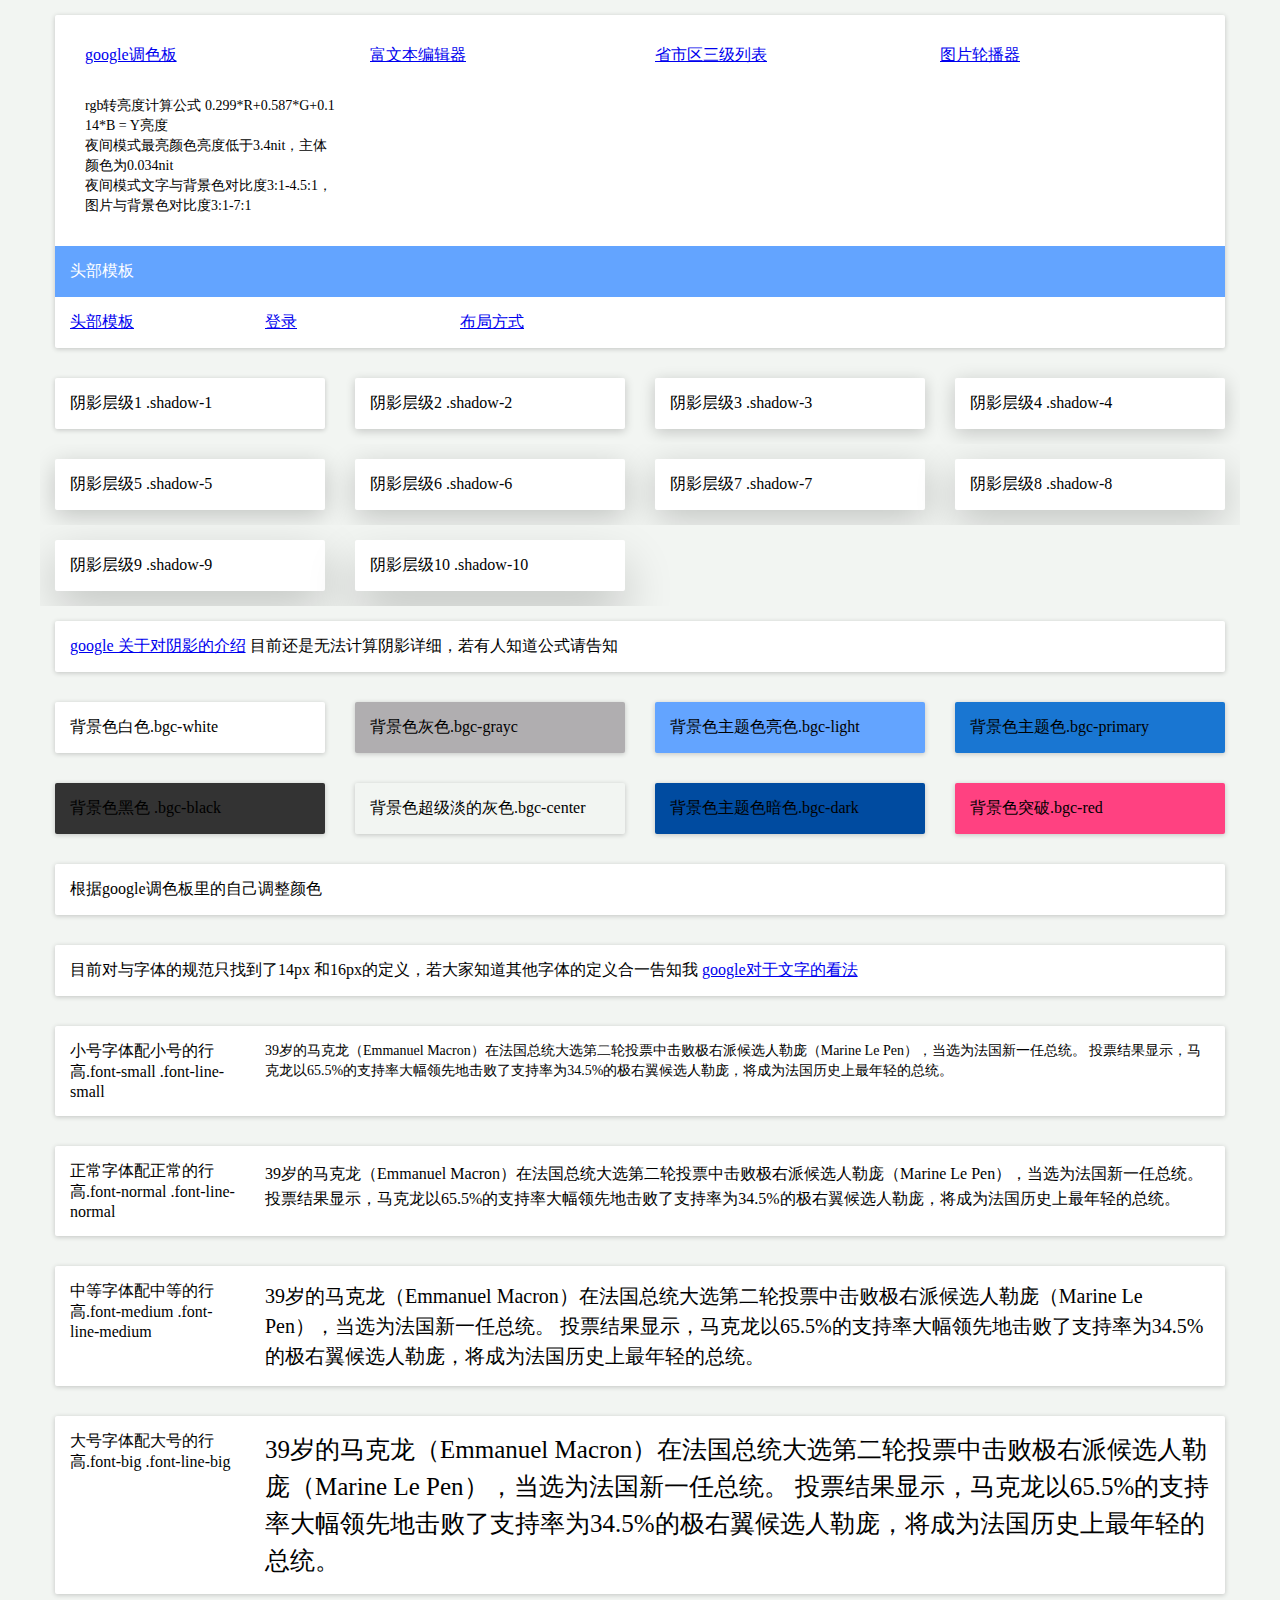
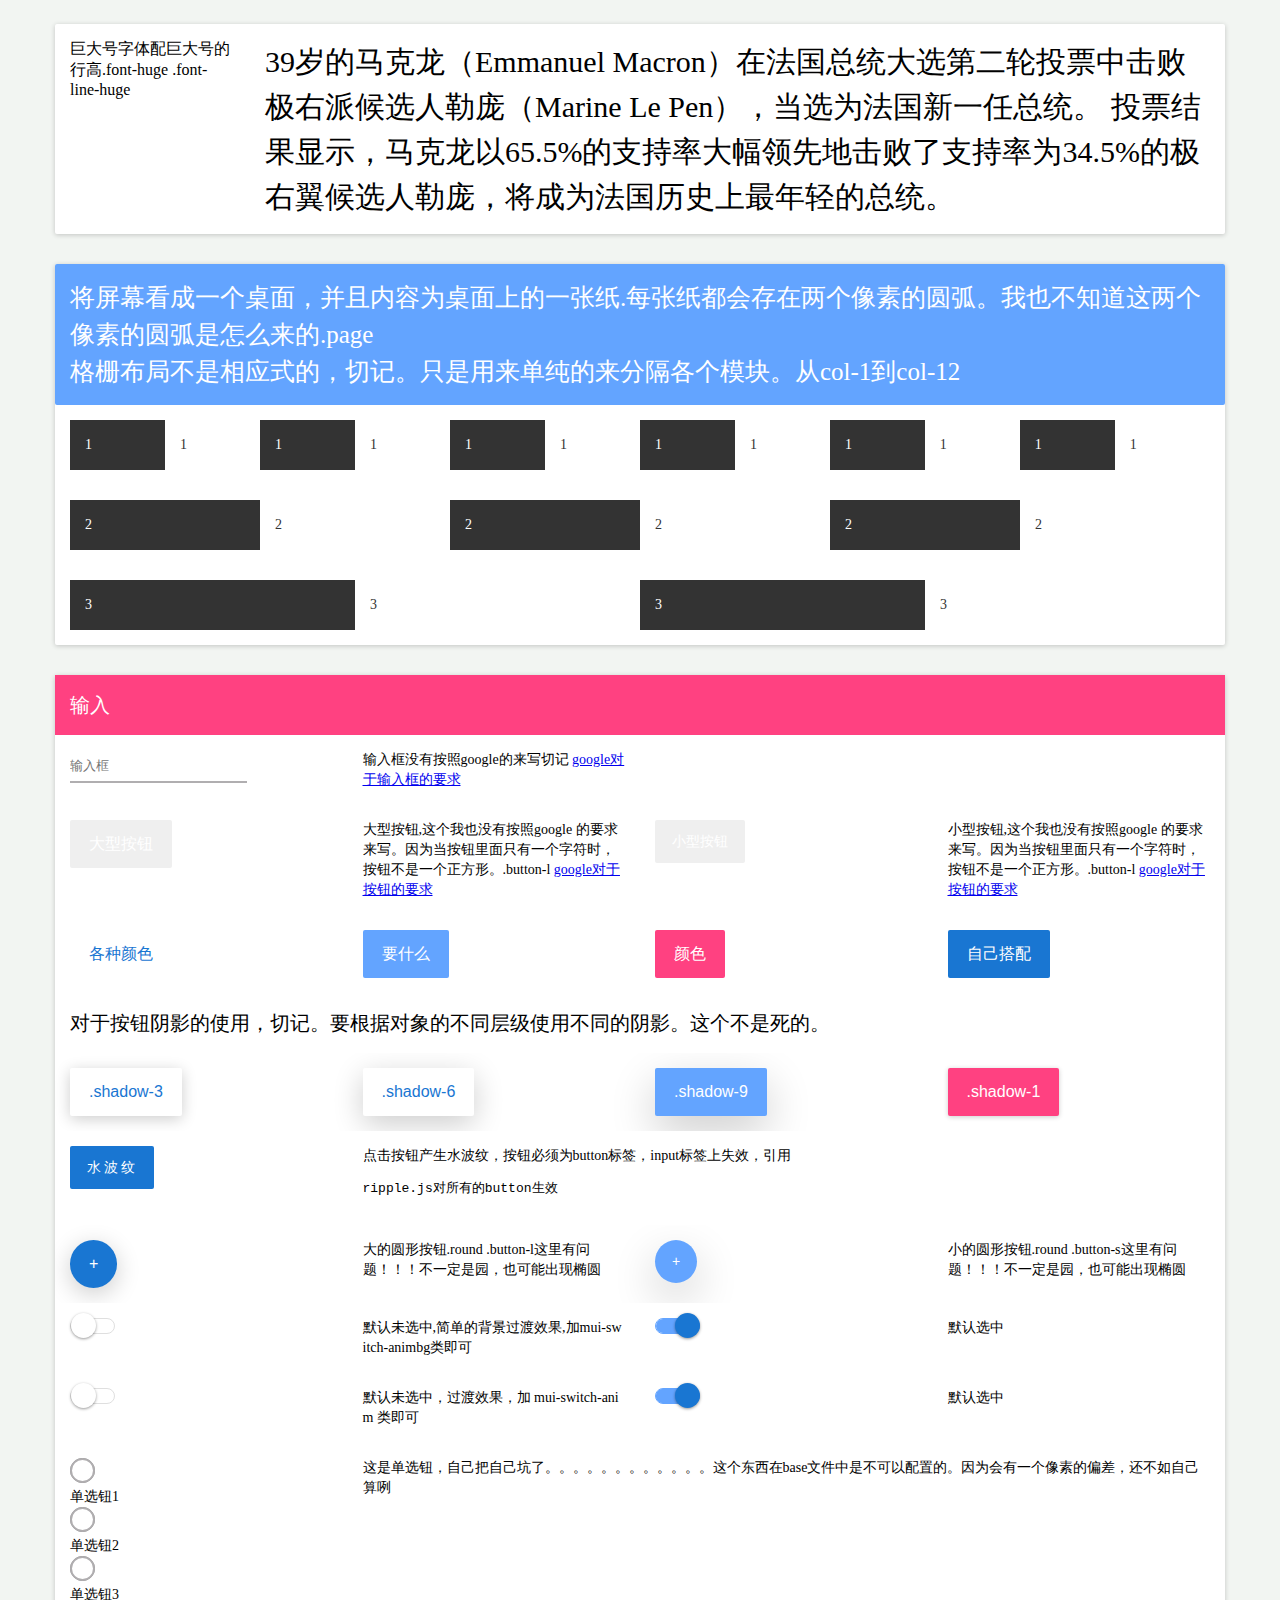
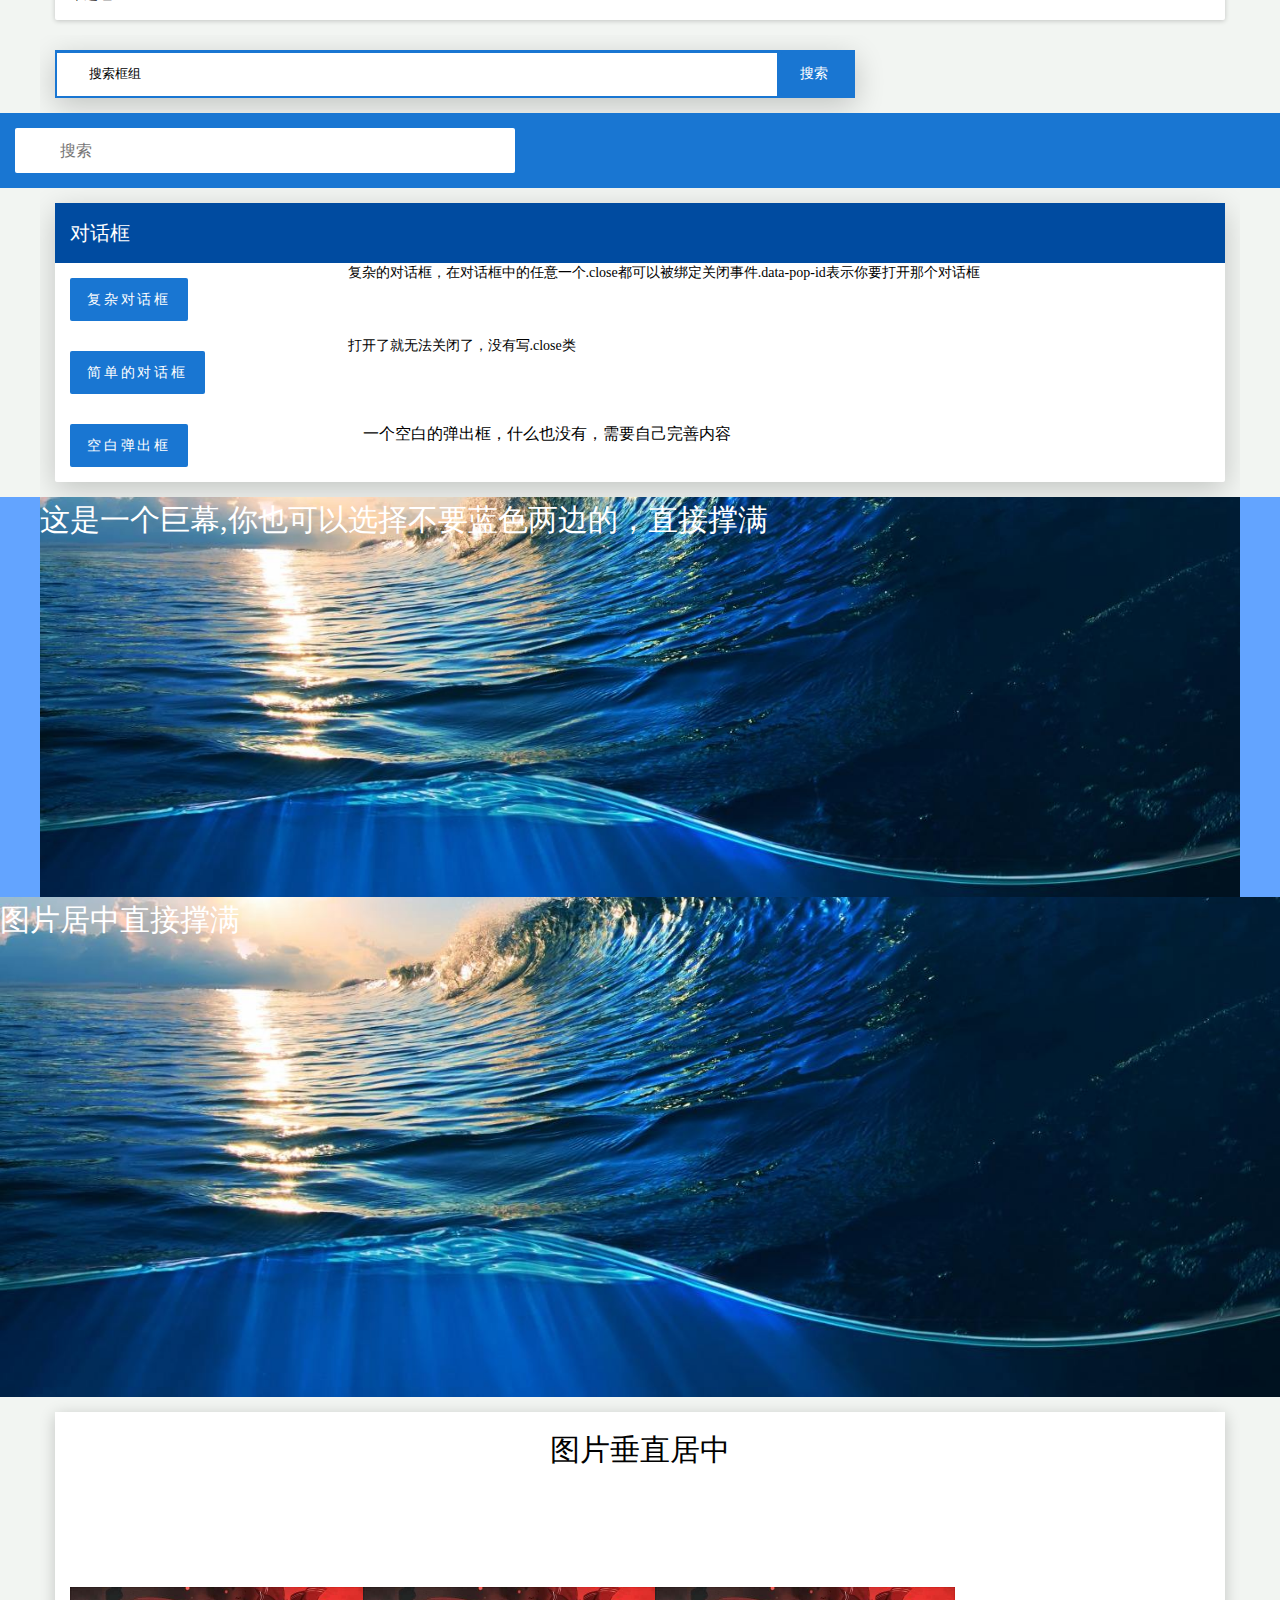
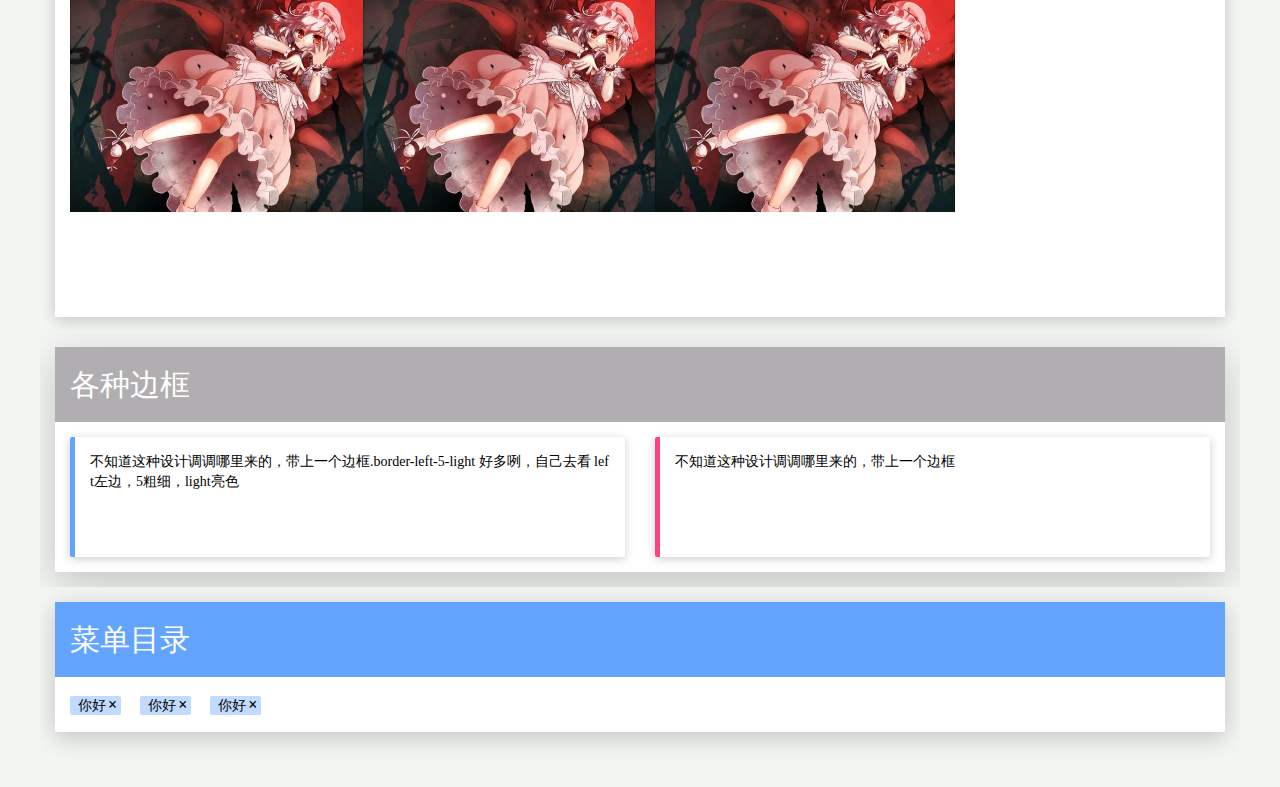
<file: page/index.html>
<!DOCTYPE html>
<html lang="en">
<head>
    <meta charset="UTF-8">
    <title>工具集合</title>
    <link href="../scss/all.css" rel="stylesheet"/>
    <script type="application/javascript" src="http://libs.baidu.com/jquery/2.1.4/jquery.min.js"></script>
    <script type="application/javascript" src="../res/js/public.js"></script>

    <script type="application/javascript" src="../res/js/select.js"></script>
    <script type="application/javascript" src="../res/js/pop.js"></script>
</head>
<body >
    <div class="row" style="overflow: auto;width: 1200px;margin: auto;">
        <div class="col-12">
            <div class="page shadow-1 bgc-white" >
                <div class="row" style="overflow: auto;padding: 15px;">
                    <div class="col-3">
                        <a href="https://material.io/color/#!/?view.left=0&view.right=0&primary.color=039BE5">google调色板</a>
                    </div>
                    <div class="col-3">
                        <a href="http://www.wangeditor.com/">富文本编辑器</a>
                    </div>
                    <div class="col-3">
                        <a href="http://www.htmleaf.com/jQuery/jquery-tools/201606023549.html">省市区三级列表</a>
                    </div>
                    <div class="col-3">
                        <a href="http://www.swiper.com.cn/demo/index.html">图片轮播器</a>
                    </div>
                    <div class="col-3">
                        <p class="font-small font-line-small">rgb转亮度计算公式   0.299*R+0.587*G+0.114*B = Y亮度</p>
                        <p class="font-small font-line-small">夜间模式最亮颜色亮度低于3.4nit，主体颜色为0.034nit</p>
                        <p class="font-small font-line-small">夜间模式文字与背景色对比度3:1-4.5:1，图片与背景色对比度3:1-7:1</p>
                    </div>
                </div>
                <div class="row" >
                    <div class="col-12" style="padding: 0px;">
                        <div class="bgc-light font-white" style="padding: 15px;">
                            头部模板
                        </div>
                    </div>
                </div>
                <div class="row">
                    <div class="col-2">
                        <a href="header.html">头部模板</a>
                    </div>
                    <div class="col-2">
                        <a href="login.html">登录</a>
                    </div>
                    <div class="col-2">
                        <a href="layout.html">布局方式</a>
                    </div>

                </div>
            </div>
        </div>
    </div>

    <div class="row" style="margin: auto;width: 1200px;">
        <div class="col-3" >
            <div class="shadow-1 page bgc-white" style="padding: 15px;">
                阴影层级1
                .shadow-1
            </div>
        </div>
        <div class="col-3">
            <div class="shadow-2 page bgc-white" style="padding: 15px;">
                阴影层级2
                .shadow-2
            </div>
        </div>
        <div class="col-3">
            <div class="shadow-3 page bgc-white" style="padding: 15px;">
                阴影层级3
                .shadow-3
            </div>
        </div>
        <div class="col-3">
            <div class="shadow-4 page bgc-white" style="padding: 15px;">
                阴影层级4
                .shadow-4
            </div>
        </div>

    </div>
    <div class="row"  style="margin: auto;width: 1200px;">
        <div class="col-3">
            <div class="shadow-5 page bgc-white" style="padding: 15px;">
                阴影层级5
                .shadow-5
            </div>
        </div>
        <div class="col-3">
            <div class="shadow-6 page bgc-white" style="padding: 15px;">
                阴影层级6
                .shadow-6
            </div>
        </div>
        <div class="col-3">
            <div class="shadow-7 page bgc-white" style="padding: 15px;">
                阴影层级7
                .shadow-7
            </div>
        </div>
        <div class="col-3">
            <div class="shadow-8 page bgc-white" style="padding: 15px;">
                阴影层级8
                .shadow-8
            </div>
        </div>
    </div>
    <div class="row" style="margin: auto;width: 1200px;">
        <div class="col-3">
            <div class="shadow-9 page bgc-white" style="padding: 15px;">
                阴影层级9
                .shadow-9
            </div>
        </div>
        <div class="col-3">
            <div class="shadow-10 page bgc-white" style="padding: 15px;">
                阴影层级10
                .shadow-10
            </div>
        </div>
    </div>
    <div class="row" style="width: 1200px;margin: auto;">
        <div class="col-12">
            <div class="page bgc-white shadow-1" style="padding: 15px;">
                <a href="https://material.io/guidelines/material-design/elevation-shadows.html">google 关于对阴影的介绍</a>
                目前还是无法计算阴影详细，若有人知道公式请告知
            </div>

        </div>
    </div>

    <div class="row" style="width: 1200px;margin: auto;">
        <div class="col-3">
            <div class="page bgc-white shadow-1" style="padding: 15px;">
                背景色白色.bgc-white
            </div>
        </div>
        <div class="col-3">
            <div class="page bgc-grayc shadow-1" style="padding: 15px;">
                背景色灰色.bgc-grayc
            </div>
        </div>
        <div class="col-3">
            <div class="page bgc-light shadow-1" style="padding: 15px;">
                背景色主题色亮色.bgc-light
            </div>
        </div>
        <div class="col-3">
            <div class="page bgc-primary shadow-1" style="padding: 15px;">
                背景色主题色.bgc-primary
            </div>
        </div>
    </div>
    <div class="row" style="width: 1200px;margin: auto;">
        <div class="col-3">
            <div class="page bgc-black shadow-1" style="padding: 15px;">
                背景色黑色 .bgc-black
            </div>
        </div>
        <div class="col-3">
            <div class="page bgc-center shadow-1" style="padding: 15px;">
                背景色超级淡的灰色.bgc-center
            </div>
        </div>
        <div class="col-3">
            <div class="page bgc-dark shadow-1" style="padding: 15px;">
                背景色主题色暗色.bgc-dark
            </div>
        </div>
        <div class="col-3">
            <div class="page bgc-red shadow-1" style="padding: 15px;">
                背景色突破.bgc-red
            </div>
        </div>
    </div>
        <div class="row" style="margin: auto;width: 1200px;">
             <div class="col-12">
                 <div class="page bgc-white shadow-1 " style="padding: 15px;">
                     根据google调色板里的自己调整颜色
                 </div>
             </div>
        </div>
    <div class="row" style="width: 1200px;margin: auto;">
        <div class="col-12">
            <div class="page shadow-1 bgc-white" style="padding: 15px;">
                目前对与字体的规范只找到了14px 和16px的定义，若大家知道其他字体的定义合一告知我
                <a href="https://material.io/guidelines/style/typography.html#typography-styles">google对于文字的看法</a>
            </div>
        </div>
    </div>
    <div class="row" style="width: 1200px;margin: auto;overflow: auto;">
        <div class="col-12">
            <div class="page shadow-1 bgc-white">
                <div class="row" style="overflow: auto;">
                    <div class="col-2">小号字体配小号的行高.font-small .font-line-small</div>
                    <div class="col-10">
                        <div class="font-small font-line-small">
                            39岁的马克龙（Emmanuel Macron）在法国总统大选第二轮投票中击败极右派候选人勒庞（Marine Le Pen），当选为法国新一任总统。
                            投票结果显示，马克龙以65.5%的支持率大幅领先地击败了支持率为34.5%的极右翼候选人勒庞，将成为法国历史上最年轻的总统。
                        </div>
                    </div>
                </div>
            </div>
        </div>
    </div>
    <div class="row" style="width: 1200px;margin: auto;overflow: auto;">
        <div class="col-12">
            <div class="page shadow-1 bgc-white">
                <div class="row" style="overflow: auto;">
                    <div class="col-2">正常字体配正常的行高.font-normal .font-line-normal</div>
                    <div class="col-10">
                        <div class="font-normal font-line-normal">
                            39岁的马克龙（Emmanuel Macron）在法国总统大选第二轮投票中击败极右派候选人勒庞（Marine Le Pen），当选为法国新一任总统。
                            投票结果显示，马克龙以65.5%的支持率大幅领先地击败了支持率为34.5%的极右翼候选人勒庞，将成为法国历史上最年轻的总统。
                        </div>
                    </div>
                </div>
            </div>
        </div>
    </div>
    <div class="row" style="width: 1200px;margin: auto;overflow: auto;">
        <div class="col-12">
            <div class="page shadow-1 bgc-white">
                <div class="row" style="overflow: auto;">
                    <div class="col-2">中等字体配中等的行高.font-medium .font-line-medium</div>
                    <div class="col-10">
                        <div class="font-medium font-line-medium">
                            39岁的马克龙（Emmanuel Macron）在法国总统大选第二轮投票中击败极右派候选人勒庞（Marine Le Pen），当选为法国新一任总统。
                            投票结果显示，马克龙以65.5%的支持率大幅领先地击败了支持率为34.5%的极右翼候选人勒庞，将成为法国历史上最年轻的总统。
                        </div>
                    </div>
                </div>
            </div>
        </div>
    </div>
    <div class="row" style="width: 1200px;margin: auto;overflow: auto;">
        <div class="col-12">
            <div class="page shadow-1 bgc-white">
                <div class="row" style="overflow: auto;">
                    <div class="col-2">大号字体配大号的行高.font-big .font-line-big</div>
                    <div class="col-10">
                        <div class="font-big font-line-big">
                            39岁的马克龙（Emmanuel Macron）在法国总统大选第二轮投票中击败极右派候选人勒庞（Marine Le Pen），当选为法国新一任总统。
                            投票结果显示，马克龙以65.5%的支持率大幅领先地击败了支持率为34.5%的极右翼候选人勒庞，将成为法国历史上最年轻的总统。
                        </div>
                    </div>
                </div>
            </div>
        </div>
    </div>
    <div class="row" style="width: 1200px;margin: auto;overflow: auto;">
        <div class="col-12">
            <div class="page shadow-1 bgc-white">
                <div class="row" style="overflow: auto;">
                    <div class="col-2">巨大号字体配巨大号的行高.font-huge .font-line-huge</div>
                    <div class="col-10">
                        <div class="font-huge font-line-huge">
                            39岁的马克龙（Emmanuel Macron）在法国总统大选第二轮投票中击败极右派候选人勒庞（Marine Le Pen），当选为法国新一任总统。
                            投票结果显示，马克龙以65.5%的支持率大幅领先地击败了支持率为34.5%的极右翼候选人勒庞，将成为法国历史上最年轻的总统。
                        </div>
                    </div>
                </div>
            </div>
        </div>
    </div>

    <div class="row" style="overflow: auto;width: 1200px;margin: auto;">
        <div class="col-12">
            <div class="page shadow-1 bgc-white">
                <div class="row" >
                    <div class="col-12" style="padding: 0px;">
                        <div class="bgc-light page" style="padding: 15px;">
                            <p class="font-white font-big font-line-big">将屏幕看成一个桌面，并且内容为桌面上的一张纸.每张纸都会存在两个像素的圆弧。我也不知道这两个像素的圆弧是怎么来的.page</p>
                            <p class="font-white font-big font-line-big">格栅布局不是相应式的，切记。只是用来单纯的来分隔各个模块。从col-1到col-12</p>
                        </div>
                    </div>

                </div>
                <div class="row font-small font-line-small" style="overflow: auto">
                    <div class="col-12">
                        <div class="row">
                            <div class="col-1 bgc-black font-white">
                                1
                            </div>
                            <div class="col-1 bgc-white font-black">
                                1
                            </div>
                            <div class="col-1 bgc-black font-white">
                                1
                            </div>
                            <div class="col-1 bgc-white font-black">
                                1
                            </div>
                            <div class="col-1 bgc-black font-white">
                                1
                            </div>
                            <div class="col-1 bgc-white font-black">
                                1
                            </div>
                            <div class="col-1 bgc-black font-white">
                                1
                            </div>
                            <div class="col-1 bgc-white font-black">
                                1
                            </div>
                            <div class="col-1 bgc-black font-white">
                                1
                            </div>
                            <div class="col-1 bgc-white font-black">
                                1
                            </div>
                            <div class="col-1 bgc-black font-white">
                                1
                            </div>
                            <div class="col-1 bgc-white font-black">
                                1
                            </div>
                        </div>
                    </div>
                    <div class="col-12">
                        <div class="row">
                            <div class="col-2 bgc-black font-white">
                                2
                            </div>
                            <div class="col-2 bgc-white font-black">
                                2
                            </div>
                            <div class="col-2 bgc-black font-white">
                                2
                            </div>
                            <div class="col-2 bgc-white font-black">
                                2
                            </div>
                            <div class="col-2 bgc-black font-white">
                                2
                            </div>
                            <div class="col-2 bgc-white font-black">
                                2
                            </div>

                        </div>
                    </div>
                    <div class="col-12">
                        <div class="row">
                            <div class="col-3 bgc-black font-white">
                                3
                            </div>
                            <div class="col-3 bgc-white font-black">
                                3
                            </div>
                            <div class="col-3 bgc-black font-white">
                                3
                            </div>
                            <div class="col-3 bgc-white font-black">
                                3
                            </div>

                        </div>
                    </div>
                </div>
                <div>

                </div>

            </div>
        </div>
    </div>

    <div class="row" style="width: 1200px;margin: auto;">
        <div class="col-12">
            <div class="page bgc-white shadow-1">
                <div class="bgc-red font-medium font-line-medium font-white" style="padding: 15px;">
                    输入
                </div>
                <div class="row">
                    <div class="col-3">
                        <input type="text" placeholder="输入框" class="input-padding">
                    </div>
                    <div class="col-3">
                        <p class="font-small font-line-small">
                            输入框没有按照google的来写切记
                            <a href="https://material.io/guidelines/components/text-fields.html#text-fields-layout">google对于输入框的要求</a>
                        </p>
                    </div>
                    <div class="col-6">

                    </div>
                </div>
                <div class="row">

                    <div class="col-3">
                        <input type="button" value="大型按钮" class="button-l bgc-gray font-white">
                    </div>
                    <div class="col-3">
                        <p class="font-small font-line-small">
                            大型按钮,这个我也没有按照google 的要求来写。因为当按钮里面只有一个字符时，按钮不是一个正方形。.button-l
                            <a href="https://material.io/guidelines/components/buttons.html#buttons-style">google对于按钮的要求</a>
                        </p>
                    </div>
                    <div class="col-3">
                        <input type="button" value="小型按钮" class="button-s bgc-gray font-white">
                    </div>
                    <div class="col-3">
                        <p class="font-small font-line-small">
                            小型按钮,这个我也没有按照google 的要求来写。因为当按钮里面只有一个字符时，按钮不是一个正方形。.button-l
                            <a href="https://material.io/guidelines/components/buttons.html#buttons-style">google对于按钮的要求</a>
                        </p>
                    </div>
                </div>
                <div class="row">
                    <div class="col-3">
                        <input type="button" value="各种颜色" class="button-l bgc-white font-primary">
                    </div>
                    <div class="col-3">
                        <input type="button" value="要什么" class="button-l bgc-light font-white">
                    </div>
                    <div class="col-3">
                        <input type="button" value="颜色" class="button-l bgc-red font-white">
                    </div>
                    <div class="col-3">
                        <input type="button" value="自己搭配" class="button-l bgc-primary font-white">
                    </div>
                </div>
                <div class="row">
                    <div class="col-12">
                        <p class="font-medium font-line-medium">对于按钮阴影的使用，切记。要根据对象的不同层级使用不同的阴影。这个不是死的。</p>
                    </div>
                </div>
                <div class="row">
                    <div class="col-3">
                        <input type="button" value=".shadow-3" class="button-l bgc-white font-primary shadow-3">
                    </div>
                    <div class="col-3">
                        <input type="button" value=".shadow-6" class="button-l bgc-white font-primary shadow-6">
                    </div>
                    <div class="col-3">
                        <input type="button" value=".shadow-9" class="button-l bgc-light font-white shadow-9">
                    </div>
                    <div class="col-3">
                        <input type="button" value=".shadow-1" class="button-l bgc-red font-white shadow-1">
                    </div>
                </div>
                <div class="row">
                    <div class="col-3">
                        <button class="button-s bgc-primary font-white for-ripple">水波纹</button>
                    </div>
                    <div class="col-9">
                        <p class="font-small font-line-small">点击按钮产生水波纹，按钮必须为button标签，input标签上失效，引用</p>
                        <pre>ripple.js对所有的button生效</pre>
                    </div>
                </div>
                <div class="row">
                    <div class="col-3">
                        <input type="button" value="+" class="button-l bgc-primary font-white shadow-5 round">
                    </div>
                    <div class="col-3">
                        <p class="font-small font-line-small">大的圆形按钮.round .button-l这里有问题！！！不一定是园，也可能出现椭圆</p>
                    </div>
                    <div class="col-3">
                        <input type="button" value="+" class="button-s bgc-light font-white shadow-9 round">
                    </div>
                    <div class="col-3">
                        <p class="font-small font-line-small">小的圆形按钮.round .button-s这里有问题！！！不一定是园，也可能出现椭圆</p>
                    </div>
                </div>
                <div class="row">
                    <div class="col-3">
                        <input class="mui-switch mui-switch-animbg" type="checkbox">
                    </div>
                    <div class="col-3">
                        <p class="font-small font-line-small">默认未选中,简单的背景过渡效果,加mui-switch-animbg类即可</p>
                    </div>
                    <div class="col-3">
                        <input class="mui-switch mui-switch-animbg" type="checkbox" checked>
                    </div>
                    <div class="col-3">
                        <p class="font-small font-line-small">默认选中</p>
                    </div>

                </div>
                <div class="row">
                    <div class="col-3">
                        <input class="mui-switch mui-switch-anim" type="checkbox">
                    </div>
                    <div class="col-3">
                        <p class="font-small font-line-small">默认未选中，过渡效果，加 mui-switch-anim 类即可</p>
                    </div>
                    <div class="col-3">
                        <input class="mui-switch mui-switch-anim" type="checkbox" checked>
                    </div>
                    <div class="col-3">
                        <p class="font-small font-line-small">默认选中</p>
                    </div>

                </div>
                <div class="row">
                    <div class="col-3">
                        <label class="radio">

                            <input type="radio" name="radio"><i></i>
                        </label>
                        <p class="font-small font-line-small">单选钮1</p>
                        <label class="radio">

                            <input type="radio" name="radio"><i></i>
                        </label>
                        <p class="font-small font-line-small">单选钮2</p>
                        <label class="radio">

                            <input type="radio" name="radio"><i></i>
                        </label>
                        <p class="font-small font-line-small">单选钮3</p>
                    </div>
                    <div class="col-9">
                        <p class="font-small font-line-small">
                            这是单选钮，自己把自己坑了。。。。。。。。。。。。这个东西在base文件中是不可以配置的。因为会有一个像素的偏差，还不如自己算咧
                        </p>
                    </div>
                </div>
            </div>
        </div>
    </div>

    <div class="row" style="margin: auto;width: 1200px;">
        <div class="col-12">
            <div class="input-group bgc-primary shadow-6" style="width: 800px;">
                <input type="text" placeholder="搜索" class="input" style="width: 720px;" value="搜索框组"/>
                <input type="button" value="搜索" class="button-s bgc-primary font-white input-group">
            </div>
        </div>
    </div>

    <div class="row">
        <div class="col-12 bgc-primary">
            <input type="text" placeholder="搜索" class="head-input font-normal font-line-huge page"  style="border: 0px;width: 500px;"/>
        </div>
    </div>

    <div class="row" style="width: 1200px;margin: auto;">
        <div class="col-12">
            <div class="page shadow-6 bgc-white">
                <div class="bgc-dark font-white" style="padding: 15px;">
                    <p class="font-medium font-line-medium">对话框</p>
                </div>
                <div class="row">
                    <div class="col-3">
                        <button class="button-s bgc-primary font-white for-ripple" data-pop-id="pop" id="button">复杂对话框</button>
                    </div>
                    <div calss="col-9">
                        <p class="font-small font-line-small">复杂的对话框，在对话框中的任意一个.close都可以被绑定关闭事件.data-pop-id表示你要打开那个对话框</p>
                    </div>
                </div>
                <div class="row">
                    <div class="col-3">
                        <button class="button-s bgc-primary font-white for-ripple" data-pop-id="d" id="button2">简单的对话框</button>
                    </div>
                    <div calss="col-9">
                        <p class="font-small font-line-small">打开了就无法关闭了，没有写.close类</p>
                    </div>
                </div>
                <div class="row">
                    <div class="col-3">
                        <button class="button-s bgc-primary font-white for-ripple" data-pop-id="pop2" id="button3">空白弹出框</button>
                    </div>
                    <div class="col-9">
                        一个空白的弹出框，什么也没有，需要自己完善内容
                    </div>
                </div>
            </div>
        </div>
    </div>



    <div style="position: fixed;display:none;width: 100%;height: 100%;top: 0px;" id="pop">
        <div  class="img-center">
            <div class="shadow-10 bgc-white page close " style="overflow: hidden;margin: auto;width: 400px;"><!--纸张-->
                <div class="row" style="overflow: auto;">
                    <div class="col-8">
                        <h1 class="font-huge font-line-huge" style="font-weight: 400;">这是</h1>
                    </div>
                    <div class="col-4">
                        <button class="button-s bgc-white font-primary  round right for-ripple close" style="transform:rotate(45deg)">+</button>
                    </div>
                    <div style="height: 300px;width: 100%;">
                        <div class="row">
                            <div class="col-12"><p>ASDASD is a wholesale provider based in Italy that sells co-location, DSL, European transport via Transparent Layer2 services, IP Transit, POPWIFI, Fibersurf, ...</p></div>
                        </div>
                    </div>
                    <div class="bgc-grayc">
                        <div class="row" style="overflow: auto">
                            <div class="col-12" style="overflow: auto" >
                                <input class="font-white button-s bgc-light right" type="button" value="提交">
                                <input class="font-white button-s left bgc-grayc close" type="button" value="关闭">

                            </div>

                        </div>
                    </div>
                </div>
            </div>
        </div>

    </div>

    <div style="position: fixed;display:none;width: 100%;height: 100%;top: 0px;" id="d">
        <div  class="img-center">
            <div class="shadow-10 page bgc-white" style="width:300px;overflow: auto;margin: auto;">
                <div class="row">
                    <div class="col-12" style="padding: 15px;">
                        <p class="font-small font-line-small" style="">是否保存当前文件</p>
                    </div>
                </div>
                <div class="row">
                    <div class="col-6">
                        <button class="font-grayc font-normal font-line-normal bgc-white for-ripple" style="margin: auto;">取消</button>
                    </div>
                    <div class="col-6">
                        <button class="font-light font-normal font-line-normal bgc-white  for-ripple" style="margin: auto;">确定</button>
                    </div>
                </div>
            </div>
        </div>
    </div>
    <div class="screen">
        <div class="body" style="background-image: url(../res/img/test/5892eb2dd53ba54a616b6c68f26b4981.jpg)">
            <p class="font-huge font-line-huge font-white">这是一个巨幕,你也可以选择不要蓝色两边的，直接撑满</p>
        </div>
    </div>
    <div class="bgc-center" style="height: 500px;background-image: url(../res/img/test/5892eb2dd53ba54a616b6c68f26b4981.jpg)">
        <p class="font-huge font-line-huge font-white">图片居中直接撑满</p>
    </div>
    <div class="row" style="margin: auto;width: 1200px">
        <div class="col-12">
            <div class="shadow-3 bgc-white ">
                <div class="row">
                    <div class="col-12">
                        <p class="font-huge font-line-huge" style="text-align: center">图片垂直居中</p>
                    </div>
                </div>
                <div class="row overflow" >
                    <div class="col-3">
                        <div class="img-center" style="height: 400px;max-width: 300px;">
                            <img src="../res/img/test/001e91f6068b8adc4f0aa33e3323b815.jpg" style="max-width: 300px;max-height: 400px;">
                        </div>
                    </div>
                    <div class="col-3">
                        <div class="img-center" style="height: 400px;max-width: 300px;">
                            <img src="../res/img/test/001e91f6068b8adc4f0aa33e3323b815.jpg" style="max-width: 300px;max-height: 400px;">
                        </div>
                    </div>
                    <div class="col-3">
                        <div class="img-center" style="height: 400px;max-width: 300px;">
                            <img src="../res/img/test/001e91f6068b8adc4f0aa33e3323b815.jpg" style="max-width: 300px;max-height: 400px;">
                        </div>
                    </div>

                </div>


            </div>
        </div>

    </div>

<div class="row" style="margin: auto;width: 1200px;">
    <div class="col-12">
        <div class="page bgc-white shadow-8">
            <div class="bgc-grayc" style="padding: 15px;">
                <p class="font-huge font-line-huge font-white"> 各种边框</p>
            </div>
            <div class="row" style="margin: auto;">
                <div class="col-6">
                    <div class="shadow-2 border-left-5-light page bgc-white" style="height: 120px;padding: 15px;"><p class="font-small font-line-small">不知道这种设计调调哪里来的，带上一个边框.border-left-5-light 好多咧，自己去看 left左边，5粗细，light亮色</p></div>
                </div>
                <div class="col-6">
                    <div class="shadow-2 border-left-5-red page bgc-white" style="height: 120px;padding: 15px;"><p class="font-small font-line-small">不知道这种设计调调哪里来的，带上一个边框</p></div>
                </div>
            </div>
        </div>
    </div>
</div>

    <div style="position: fixed;display:none;width: 100%;height: 100%;top: 0px;" id="pop2">
        <div  class="img-center">
            <div class="shadow-10 bgc-white page close " style="overflow: hidden;margin: auto;width: 400px;"><!--纸张-->
                <div class="bgc-light" style="height: 100px;padding: 15px;">
                    <p class="font-huge font-line-huge font-white">空白的对话框</p>
                </div>
                <div class="row">
                    <div class="col-12">
                        <p class="font-small font-line-small">这是一个空白的框，需要自己根据业务添加</p>
                    </div>
                </div>
            </div>
        </div>

    </div>
    <div class="row" style="width: 1200px;height: 200px;margin: auto;">
        <div class="col-12">
            <div class="page shadow-5 bgc-white">
                <div class="bgc-light font-line-huge font-huge font-white"  style="padding: 15px;">
                    菜单目录
                </div>
                <div class="row">
                    <div class="col-12">
                        <a class="font-small font-line-small tap page " style="margin-right: 15px;">你好<span class="font-normal font-line-normal head">×</span></a>
                        <a class="font-small font-line-small tap page " style="margin-right: 15px;">你好<span class="font-normal font-line-normal head">×</span></a>
                        <a class="font-small font-line-small tap page " style="margin-right: 15px;">你好<span class="font-normal font-line-normal head">×</span></a>
                    </div>
                </div>

            </div>
        </div>
    </div>
</body>
<script type="application/javascript" src="../res/js/ripple.js"></script>
<script>
    $(document).ready(function (){

        $("#button").pop();

        $("#button2").pop();

        $("#button3").pop();
    });
</script>
</html>
</file>
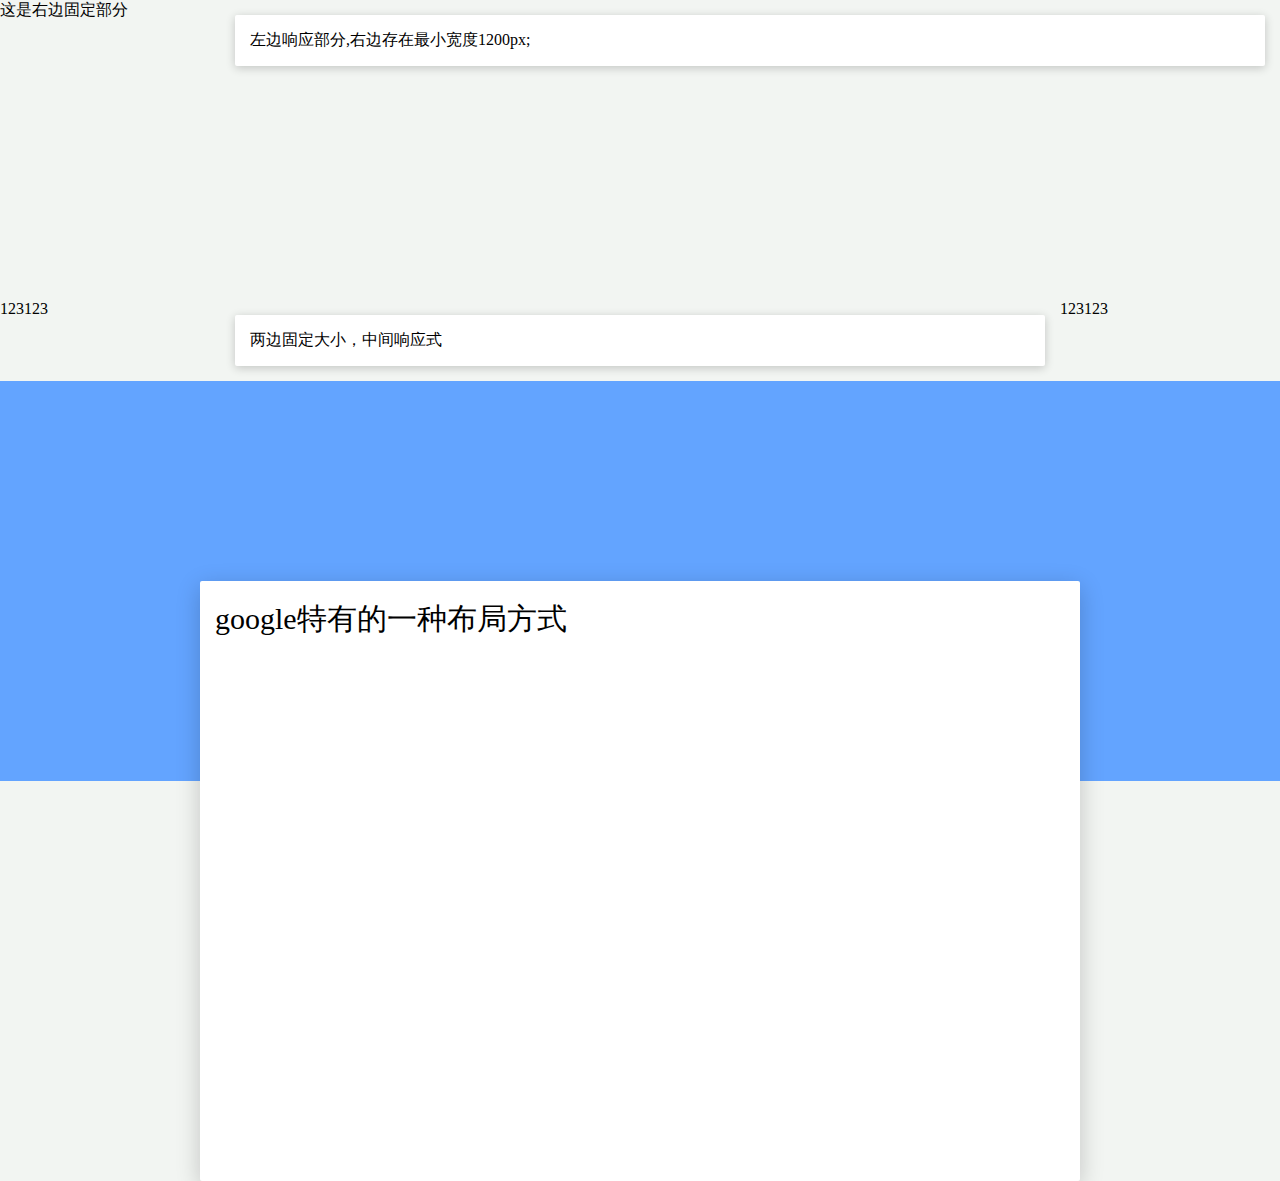
<file: page/layout.html>
<!DOCTYPE html>
<html lang="en">

<head>
    <meta charset="UTF-8">
    <title></title>
    <link href="../scss/layout.css" rel="stylesheet"/>
    <link href="../scss/all.css" rel="stylesheet"/>
</head>
<body>
    <div style="height: 300px;" id="for-left">
        <div class="left">
            这是右边固定部分
        </div>
        <div class="right">
            <div class="content">
                <div class="row overflow">
                    <div class="col-12">
                        <div class="page shadow-2 bgc-white" style="padding: 15px;">
                            左边响应部分,右边存在最小宽度1200px;
                        </div>
                    </div>
                </div>
            </div>
        </div>
    </div>

    <div id="for-left-right">
        <div class="left">
            123123
        </div>
        <div class="right">
            123123
        </div>
        <div class="content">
            <div class="row overflow">
                <div class="col-12">
                    <div class="page shadow-2 bgc-white" style="padding: 15px;">
                        两边固定大小，中间响应式
                    </div>
                </div>
            </div>
        </div>

    </div>

    <div id="break">
        <div class="bgc-center bgc-light" style="width: 100%;height: 400px;">

        </div>
        <div class="shadow-5 bgc-white page" style="margin: auto;margin-top: -200px;height: 600px;width: 880px;padding: 15px;">
            <p class="font-huge font-line-huge">google特有的一种布局方式</p>
        </div>
    </div>

</body>

</html>
</file>
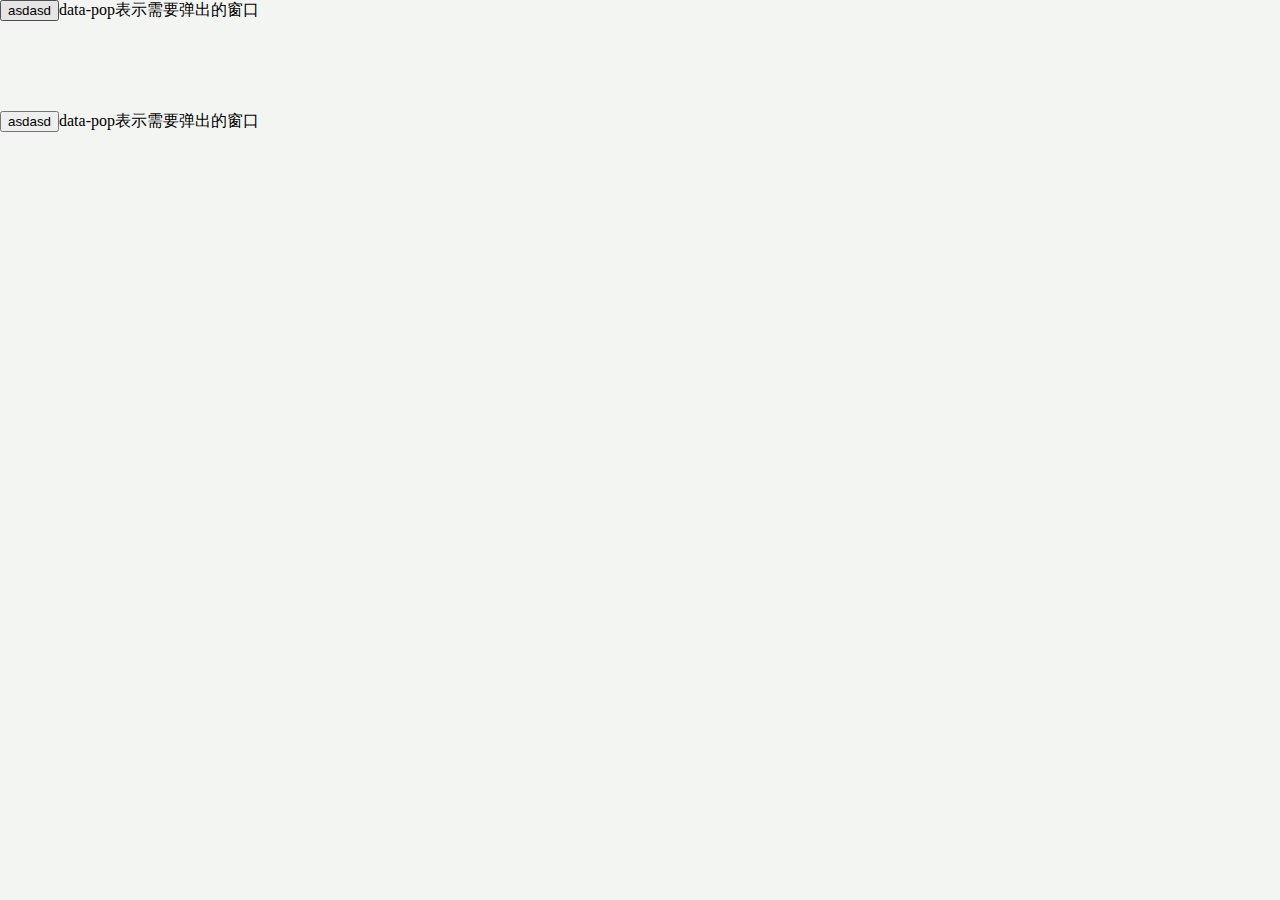
<file: page/test/pop.html>
<!DOCTYPE html>
<html lang="en">
<head>
    <meta charset="UTF-8">
    <title>Title</title>
    <link href="../../scss/all.css" rel="stylesheet"/>
    <script type="application/javascript" src="http://libs.baidu.com/jquery/2.0.0/jquery.min.js"></script>
    <!--<script type="application/javascript" src="../../res/js/public.js"></script>-->
    <script type="application/javascript" src="../../res/js/pop.js"></script>
</head>
<body>
    <button data-pop-id="q" id="button">asdasd</button>data-pop表示需要弹出的窗口
    <div style="position: fixed;display:none;width: 100%;height: 100%;top: 0px;" id="q">
        <div  class="img-center">
            <div class="shadow-10 bgc-white page close " style="overflow: hidden;margin: auto;width: 400px;"><!--纸张-->
                <div class="row" style="overflow: auto;">
                    <div class="col-8">
                        <h1 class="font-huge font-line-huge" style="font-weight: 400;">这是</h1>
                    </div>
                    <div class="col-4">
                        <button class="button-s bgc-white font-primary  round right for-ripple close" style="transform:rotate(45deg)">+</button>
                    </div>
                    <div style="height: 300px;width: 100%;">
                        <div class="row">
                            <div class="col-12"><p>ASDASD is a wholesale provider based in Italy that sells co-location, DSL, European transport via Transparent Layer2 services, IP Transit, POPWIFI, Fibersurf, ...</p></div>
                        </div>
                    </div>
                    <div class="bgc-grayc">
                        <div class="row" style="overflow: auto">
                            <div class="col-12" style="overflow: auto" >
                                <input class="font-white button-s bgc-light right" type="button" value="提交">
                                <input class="font-white button-s left bgc-grayc close" type="button" value="关闭">

                            </div>

                        </div>
                    </div>
                </div>
            </div>
        </div>

    </div>
    <br/>
    <br/>
    <br/><br/>
    <br/>
    <br/>


    <button data-pop-id="d" id="console">asdasd</button>data-pop表示需要弹出的窗口
    <div style="position: fixed;display:none;width: 100%;height: 100%;top: 0px;" id="d">
        <div  class="img-center">
            <div class="shadow-10 page bgc-white" style="width:800px;overflow: auto;margin: auto;">
        <div class="row">
            <div class="col-12">
                <p class="font-small font-line-small" style="">https://detail.tmall.com/item.htm?spm=a230r.1.14.9.f8Chm3&id=537086518089&cm_id=140105335569ed55e27b&abbucket=12&skuId=3206407915856水波纹必须用buttoninput标签失效</p>
            </div>
        </div>
        <div class="row">
            <div class="col-6">
                <button class="font-grayc font-normal font-line-normal bgc-white for-ripple" style="margin: auto;">取消</button>
            </div>
            <div class="col-6">
                <button class="font-light font-normal font-line-normal bgc-white  for-ripple" style="margin: auto;">确定</button>
            </div>
        </div>
    </div>
        </div>
    </div>


</body>
<!--水波纹插件-->
<script type="application/javascript" src="../../res/js/ripple.js"></script>
<script>
    $(document).ready(function (){

        $("#button").pop();
        $("#console").pop();
    });
</script>
</html>
</file>
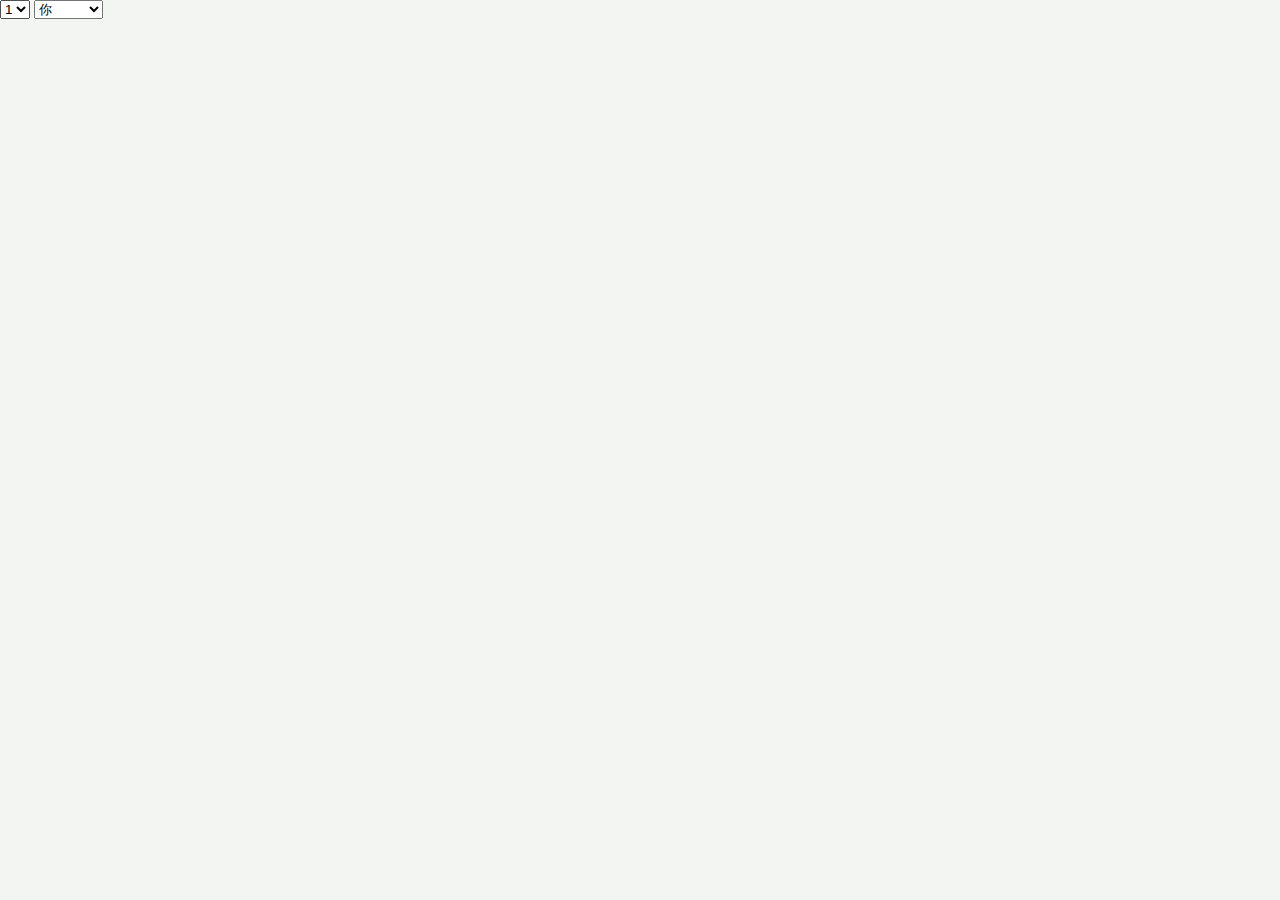
<file: page/test/select.html>
<!DOCTYPE html>
<html lang="en">

<head>
    <meta charset="UTF-8">
    <title></title>
    <link href="../../scss/all.css" rel="stylesheet"/>
    <script type="application/javascript" src="http://libs.baidu.com/jquery/2.1.4/jquery.min.js"></script>
    <script type="application/javascript" src="../../res/js/public.js"></script>
    <script type="application/javascript" src="../../res/js/select.js"></script>
    <style>
        .red{
            color:red;
        }
    </style>
</head>
<body style="height: 800px;">
<select>
    <option value="1">1</option>
    <option value="2">2</option>
    <option value="3">3</option>
    <option value="4">4</option>
    <option value="5">5</option>

</select>

<select>
    <option value="1">你</option>
    <option value="2">你好2</option>
    <option value="3">你好啊3</option>
    <option value="4">你好4</option>
    <option value="5">你好5</option>

</select>
<!--<div class="select">
    <div class="border-bottom-1-grayc font-line-normal font-normal border-bottom-2-light">
        <span>asdasd</span>
    </div>
    <div>
        <input type="text" placeholder="搜索" class="border-bottom-2-light font-line-normal ">
        <div>
            <ul class="border-bottom-2-light">
                <li>
                    <div class="font-normal font-line-normal head">1</div>
                </li>
                <li>
                    <div class="font-normal font-line-normal head">2</div>
                </li>
                <li>
                    <div class="font-normal font-line-normal head">3</div>
                </li>
                <li>
                    <div class="font-small font-line-small head">4</div>
                </li>
            </ul>
        </div>
    </div>
</div>-->
</body>
<script>
    $(document).ready(function (){
        $("select").select();
    });
</script>
</html>
</file>
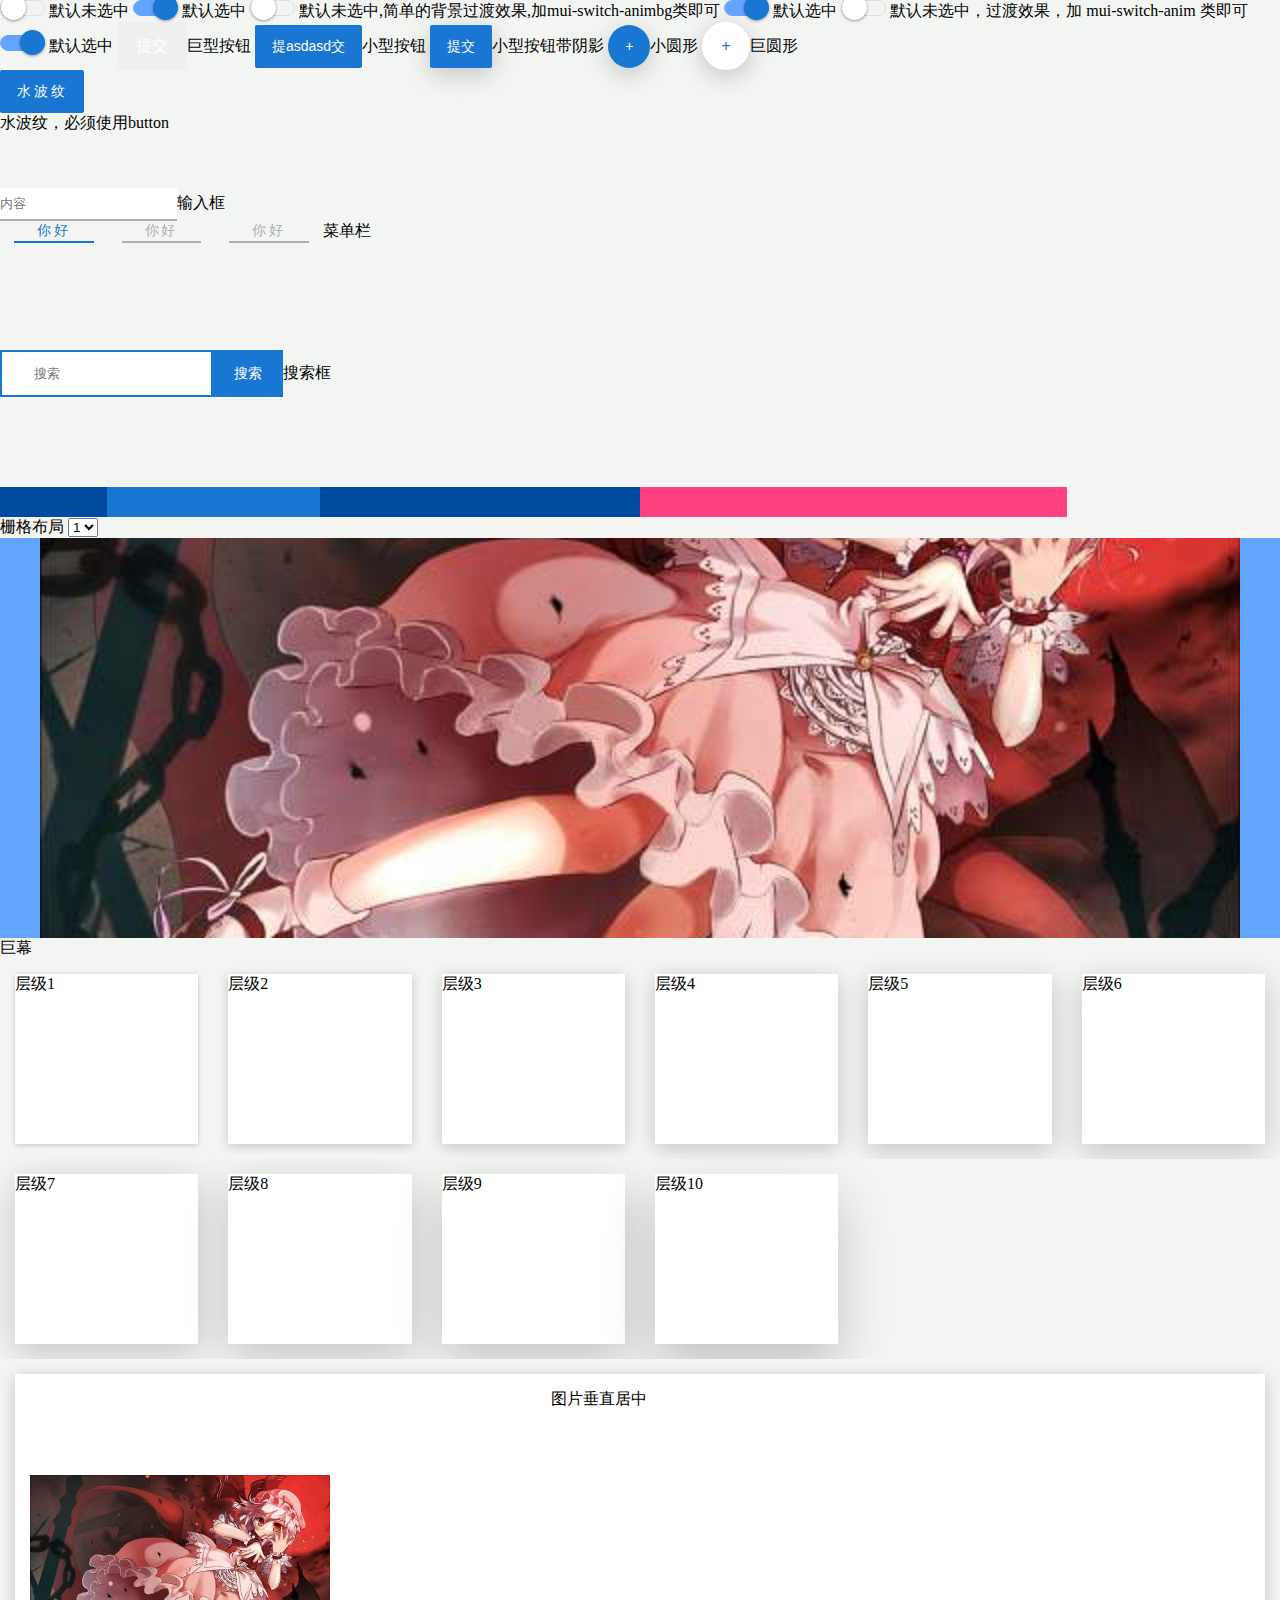
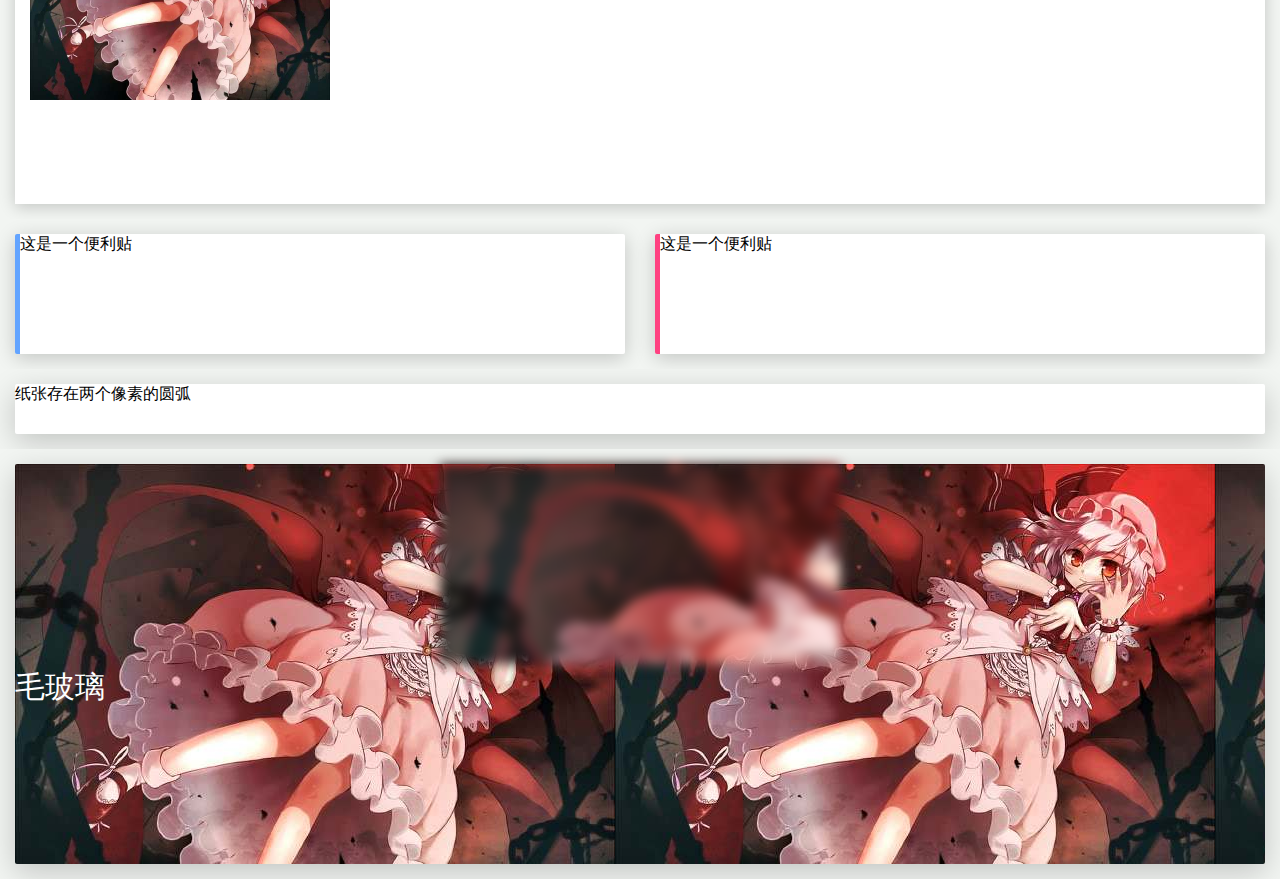
<file: page/test/单选钮.html>
<!DOCTYPE html>
<html lang="en">

<head>
    <meta charset="UTF-8">
    <title></title>
    <link href="../../scss/all.css" rel="stylesheet"/>
    <script type="application/javascript" src="http://libs.baidu.com/jquery/2.1.4/jquery.min.js"></script>
    <script type="application/javascript" src="../../res/js/public.js"></script>

    <script type="application/javascript" src="../../res/js/select.js"></script>
    <style>
        .red{
            color:red;
        }
    </style>
</head>
<body >
<label><input class="mui-switch" type="checkbox"> 默认未选中</label>
<label><input class="mui-switch" type="checkbox" checked> 默认选中</label>
<label><input class="mui-switch mui-switch-animbg" type="checkbox"> 默认未选中,简单的背景过渡效果,加mui-switch-animbg类即可</label>
<label><input class="mui-switch mui-switch-animbg" type="checkbox" checked> 默认选中</label>
<label><input class="mui-switch mui-switch-anim" type="checkbox"> 默认未选中，过渡效果，加 mui-switch-anim
    类即可</label>
<label><input class="mui-switch mui-switch-anim" type="checkbox" checked> 默认选中</label>

<input type="button" value="提交" class="button-l bgc-gray font-white">巨型按钮
<input type="button" value="提asdasd交" class="button-s bgc-primary font-white">小型按钮
<input type="button" value="提交" class="button-s bgc-primary font-white shadow-5">小型按钮带阴影
<input type="button" value="+" class="button-s bgc-primary font-white shadow-5 round">小圆形
<input type="button" value="+" class="button-l bgc-white font-primary shadow-5 round">巨圆形
<button class="button-s bgc-primary font-white for-ripple">水波纹</button>水波纹，必须使用button
<br/>
<br/>
<br/>
<br/>

<input type="text" placeholder="内容" class="input-padding">输入框
<ul class="menu-all">菜单栏
    <li class="menu-el active font-small font-line-small for-ripple">你好</li>
    <li class="menu-el font-small  font-line-small for-ripple">你好</li>
    <li class="menu-el font-small  font-line-small for-ripple">你好</li>
</ul>
<br/>
<br/><br/><br/><br/><br/>


<div class="input-group bgc-primary">
    <input type="text" placeholder="搜索" class="input"/>
    <input type="button" value="搜索" class="button-s bgc-primary font-white input-group">
</div>搜索框
<br/>
<br/><br/><br/><br/><br/>
<div class="row">
    <div class="col-1" style="background-color: #004ba0;height: 20px;"></div>
    <div class="col-2" style="background-color: #1976d2;height: 20px;"></div>
    <div class="col-3" style="background-color: #004ba0;height: 20px;"></div>
    <div class="col-4" style="background-color: #ff4181;height: 20px;"></div>
</div>栅格布局


<select>
    <option value="1">1</option>
    <option value="2">2</option>
    <option value="3">3</option>
    <option value="4">4</option>
    <option value="5">5</option>

</select>

<div class="screen">
    <div class="body" style="background-image: url(../../res/img/test/001e91f6068b8adc4f0aa33e3323b815.jpg)">

    </div>
</div>巨幕


<div class="row">
    <div class="col-2 " style="height: 200px;">
        <div class="shadow-1 bgc-white" style="width: 100%;height: 100%;">层级1</div>
    </div>
    <div class="col-2 " style="height: 200px;">
        <div class="shadow-2 bgc-white" style="width: 100%;height: 100%;">层级2</div>
    </div>
    <div class="col-2 " style="height: 200px;">
        <div class="shadow-3 bgc-white" style="width: 100%;height: 100%;">层级3</div>
    </div>
    <div class="col-2 " style="height: 200px;">
        <div class="shadow-4 bgc-white" style="width: 100%;height: 100%;">层级4</div>
    </div>
    <div class="col-2 " style="height: 200px;">
        <div class="shadow-5 bgc-white" style="width: 100%;height: 100%;">层级5</div>
    </div>
    <div class="col-2 " style="height: 200px;">
        <div class="shadow-6 bgc-white" style="width: 100%;height: 100%;">层级6</div>
    </div>

</div>

<div class="row">
    <div class="col-2 " style="height: 200px;">
        <div class="shadow-7 bgc-white" style="width: 100%;height: 100%;">层级7</div>
    </div>
    <div class="col-2 " style="height: 200px;">
        <div class="shadow-8 bgc-white" style="width: 100%;height: 100%;">层级8</div>
    </div>
    <div class="col-2 " style="height: 200px;">
        <div class="shadow-9 bgc-white" style="width: 100%;height: 100%;">层级9</div>
    </div>
    <div class="col-2 " style="height: 200px;">
        <div class="shadow-10 bgc-white" style="width: 100%;height: 100%;">层级10</div>
    </div>

</div>

<div class="row" style="margin: auto;">
    <div class="col-12">
        <div class="shadow-3 bgc-white ">
            <div class="row overflow" >
                <div class="col-5">
                    <div class="img-center" style="height: 400px;max-width: 300px;">
                        <img src="../../res/img/test/001e91f6068b8adc4f0aa33e3323b815.jpg" style="max-width: 300px;max-height: 400px;">
                    </div>
                </div>
                <div class="col-7">
                    图片垂直居中
                </div>
            </div>

        </div>
    </div>

</div>

<div class="row" style="margin: auto;">
    <div class="col-6">
        <div class="shadow-4 border-left-5-light page bgc-white" style="height: 120px;">这是一个便利贴</div>
    </div>
    <div class="col-6">
        <div class="shadow-4 border-left-5-red page bgc-white" style="height: 120px;">这是一个便利贴</div>
    </div>
</div>

<div class="row" style="margin: auto;">
    <div class="col-12 ">
        <div class="bgc-white page shadow-6" style="height: 50px;">
            纸张存在两个像素的圆弧
        </div>

    </div>
</div>


<div class="row" style="margin: auto;">
    <div class="col-12">
        <div class="shadow-6 page bgc-white" style="height: 400px;background-image: url(../../res/img/test/001e91f6068b8adc4f0aa33e3323b815.jpg);">
            <div style="margin: auto;height: 200px;width: 400px;" class="blur"></div>
            <p class="font-white font-line-huge font-huge">毛玻璃</p>
        </div>
    </div>
</div>

</body>
<script>
    $(document).ready(function (){
        $("select").select();
    });
</script>
<script type="application/javascript" src="../../res/js/ripple.js"></script>

</html>
</file>
<file: scss/all.css>
@charset "UTF-8";
/*                    鎵撳寘                                                      */
html {
  height: 100%; }

body {
  height: 100%;
  min-width: 1200px;
  cursor: default;
  background-color: #f2f5f2; }

html, body, p, h1, h2, h3, h4, h5, h6, ul, li, table, th, tr, td, dl, dt, img, i, input, div {
  margin: 0px;
  padding: 0px;
  border: 0px;
  box-sizing: border-box; }

input {
  outline: none; }

li {
  list-style-type: none; }

.box-content {
  box-sizing: content-box; }

p {
  word-break: break-all;
  word-wrap: break-word; }

.bgc-primary {
  background-color: #1976d2; }

.bgc-light {
  background-color: #63a4ff; }

.bgc-dark {
  background-color: #004ba0; }

.bgc-black {
  background-color: #333333; }

.bgc-white {
  background-color: #fff; }

.bgc-red {
  background-color: #ff4181; }

.bgc-grayc {
  background-color: #b0aeb0; }

.font-primary {
  color: #1976d2; }

.font-light {
  color: #63a4ff; }

.font-dark {
  color: #004ba0; }

.font-black {
  color: #333333; }

.font-white {
  color: #fff; }

.font-red {
  color: #ff4181; }

.font-grayc {
  color: #b0aeb0; }

.font-huge {
  font-size: 30px; }

.font-line-huge {
  line-height: 45px; }

.font-big {
  font-size: 25px; }

.font-line-big {
  line-height: 37px; }

.font-medium {
  font-size: 20px; }

.font-line-medium {
  line-height: 30px; }

.font-normal {
  font-size: 16px; }

.font-line-normal {
  line-height: 25px; }

.font-small {
  font-size: 14px; }

.font-line-small {
  line-height: 20px; }

/*.button-l{
  $baseHeight:map_get($buttonL , "height");
  border: $baseHeight / 6 solid #fff;
  height:$baseHeight / 3 + $baseHeight;
  line-height: $baseHeight / 3 + $baseHeight;
  border-radius: map_get($buttonL , "radius");
  padding:0px map_get($buttonL , "padding");
  font-size:map_get($buttonL , "font");
}

.button-s{
  $baseHeight:map_get($buttonS , "height");
  border: $baseHeight / 6 solid #fff;
  height:$baseHeight / 3 + $baseHeight;
  line-height: $baseHeight / 3 + $baseHeight;
  border-radius: map_get($buttonL , "radius");
  padding:0px map_get($buttonL , "padding");
  font-size:map_get($buttonL , "font");
}*/
/*******************************************************************/
.button-s {
  height: 43px;
  line-height: 11px;
  border-radius: 2px;
  padding: 0px 17px;
  font-size: 14px; }

.button-l {
  height: 48px;
  line-height: 12px;
  border-radius: 2px;
  padding: 0px 19px;
  font-size: 16px; }

/*******************************************************************/
/*******************************************************************/
.mui-switch {
  width: 45px;
  height: 16px;
  position: relative;
  border: 1px solid #dfdfdf;
  box-shadow: #dfdfdf 0 0 0 0 inset;
  border-radius: 20px;
  border-top-left-radius: 20px;
  border-top-right-radius: 20px;
  border-bottom-left-radius: 20px;
  border-bottom-right-radius: 20px;
  background-clip: content-box;
  display: inline-block;
  -webkit-appearance: none;
  user-select: none;
  outline: none; }
  .mui-switch:before {
    content: '';
    width: 25px;
    height: 25px;
    margin-top: -6px;
    position: absolute;
    top: 0px;
    left: 0;
    border-radius: 20px;
    border-top-left-radius: 20px;
    border-top-right-radius: 20px;
    border-bottom-left-radius: 20px;
    border-bottom-right-radius: 20px;
    background-color: #fff;
    box-shadow: 0 1px 3px rgba(0, 0, 0, 0.4); }
  .mui-switch:checked {
    border-color: #63a4ff;
    box-shadow: #63a4ff 0 0 0 16px inset;
    background-color: #63a4ff; }
    .mui-switch:checked:before {
      left: 19px;
      background-color: #1976d2; }
  .mui-switch.mui-switch-animbg {
    transition: background-color ease 0.4s; }
    .mui-switch.mui-switch-animbg:before {
      transition: left 0.3s; }
    .mui-switch.mui-switch-animbg:checked {
      box-shadow: #dfdfdf 0 0 0 0 inset;
      transition: border-color 0.4s, background-color ease 0.4s; }
      .mui-switch.mui-switch-animbg:checked:before {
        transition: left 0.3s; }
  .mui-switch.mui-switch-anim {
    transition: border cubic-bezier(0, 0, 0, 1) 0.4s, box-shadow cubic-bezier(0, 0, 0, 1) 0.4s; }
    .mui-switch.mui-switch-anim:before {
      transition: left 0.3s; }
    .mui-switch.mui-switch-anim:checked {
      box-shadow: #63a4ff 0 0 0 16px inset;
      background-color: #63a4ff;
      transition: border ease 0.4s, box-shadow ease 0.4s, background-color ease 1.2s; }
      .mui-switch.mui-switch-anim:checked:before {
        transition: left 0.3s; }

/*******************************************************************/
/*******************************************************************/
input[type=text], input[type=password] {
  border-bottom: 2px solid #b0aeb0; }
  input[type=text]:focus, input[type=password]:focus {
    border-bottom: 2px solid #1976d2; }

.input-padding {
  padding: 8px 0px 8px 0px; }

/*******************************************************************/
.round {
  border-radius: 100%; }

.radio {
  position: relative;
  display: inline-block;
  font-weight: 400;
  cursor: pointer; }
  .radio input[type=radio] {
    width: 25px;
    height: 25px; }
    .radio input[type=radio] + i {
      position: absolute;
      top: 0px;
      left: 0px;
      content: '';
      width: 25px;
      height: 25px;
      border-radius: 100%;
      background-color: #fff;
      border: 2px solid #b0aeb0; }
    .radio input[type=radio]:checked + i::after {
      position: absolute;
      opacity: 1;
      content: ' ';
      background-color: #b0aeb0;
      width: 13px;
      height: 13px;
      border-radius: 100%;
      top: 4px;
      left: 4px; }
  .radio i {
    display: block;
    outline: 0;
    border: 0px;
    background-color: #b0aeb0;
    border-radius: 50%; }

.head-input {
  background-color: #fff;
  border-bottom: 0px solid #fff;
  padding-left: 45px; }

.row {
  width: 100%;
  overflow: auto;
  margin: 0px; }
  .row .col-1 {
    width: 8.33333%;
    padding: 15px;
    min-height: 1px;
    float: left; }
  .row .col-2 {
    width: 16.66667%;
    padding: 15px;
    min-height: 1px;
    float: left; }
  .row .col-3 {
    width: 25%;
    padding: 15px;
    min-height: 1px;
    float: left; }
  .row .col-4 {
    width: 33.33333%;
    padding: 15px;
    min-height: 1px;
    float: left; }
  .row .col-5 {
    width: 41.66667%;
    padding: 15px;
    min-height: 1px;
    float: left; }
  .row .col-6 {
    width: 50%;
    padding: 15px;
    min-height: 1px;
    float: left; }
  .row .col-7 {
    width: 58.33333%;
    padding: 15px;
    min-height: 1px;
    float: left; }
  .row .col-8 {
    width: 66.66667%;
    padding: 15px;
    min-height: 1px;
    float: left; }
  .row .col-9 {
    width: 75%;
    padding: 15px;
    min-height: 1px;
    float: left; }
  .row .col-10 {
    width: 83.33333%;
    padding: 15px;
    min-height: 1px;
    float: left; }
  .row .col-11 {
    width: 91.66667%;
    padding: 15px;
    min-height: 1px;
    float: left; }
  .row .col-12 {
    width: 100%;
    padding: 15px;
    min-height: 1px;
    float: left; }

.shadow-10 {
  box-shadow: 0 24px 50px rgba(0, 0, 0, 0.2); }

.shadow-9 {
  box-shadow: 0 16px 45px rgba(0, 0, 0, 0.2); }

.shadow-8 {
  box-shadow: 0 12px 40px rgba(0, 0, 0, 0.2); }

.shadow-7 {
  box-shadow: 0 9px 35px rgba(0, 0, 0, 0.2); }

.shadow-6 {
  box-shadow: 0 8px 30px rgba(0, 0, 0, 0.2); }

.shadow-5 {
  box-shadow: 0 6px 25px rgba(0, 0, 0, 0.2); }

.shadow-4 {
  box-shadow: 0 4px 20px rgba(0, 0, 0, 0.2); }

.shadow-3 {
  box-shadow: 0 3px 15px rgba(0, 0, 0, 0.2); }

.shadow-2 {
  box-shadow: 0 2px 10px rgba(0, 0, 0, 0.2); }

.shadow-1 {
  box-shadow: 0 1px 5px rgba(0, 0, 0, 0.2); }

.screen {
  width: 100%;
  background-color: #63a4ff; }
  .screen .body {
    width: 1200px;
    margin: auto;
    min-height: 400px; }

.bgc-center, .screen .body {
  background-size: cover;
  background-position: center center; }

.right {
  float: right; }

.left {
  float: left; }

.head {
  cursor: pointer; }

.overflow {
  overflow: auto; }

.menu-all {
  width: 100%; }
  .menu-all .menu-el {
    float: left;
    border-bottom: 2px solid #b0aeb0;
    padding: 0px 23px 0px 23px;
    margin: 0px 14px 0px 14px;
    cursor: pointer;
    color: #b0aeb0; }
  .menu-all .active {
    color: #1976d2;
    border-bottom: 2px solid #1976d2; }

.input-group {
  border: 2px solid #1976d2;
  display: inline-block; }
  .input-group .input {
    height: 43px;
    line-height: 11px;
    padding-left: 32px;
    border: 0px; }
    .input-group .input:focus {
      border: 0px; }
  .input-group .input-group {
    margin: 0px; }

.border-top-1-primary {
  border-top: 1px solid #1976d2; }

.border-top-1-light {
  border-top: 1px solid #63a4ff; }

.border-top-1-dark {
  border-top: 1px solid #004ba0; }

.border-top-1-black {
  border-top: 1px solid #333333; }

.border-top-1-white {
  border-top: 1px solid #fff; }

.border-top-1-red {
  border-top: 1px solid #ff4181; }

.border-top-1-grayc {
  border-top: 1px solid #b0aeb0; }

.border-top-2-primary {
  border-top: 2px solid #1976d2; }

.border-top-2-light {
  border-top: 2px solid #63a4ff; }

.border-top-2-dark {
  border-top: 2px solid #004ba0; }

.border-top-2-black {
  border-top: 2px solid #333333; }

.border-top-2-white {
  border-top: 2px solid #fff; }

.border-top-2-red {
  border-top: 2px solid #ff4181; }

.border-top-2-grayc {
  border-top: 2px solid #b0aeb0; }

.border-top-3-primary {
  border-top: 3px solid #1976d2; }

.border-top-3-light {
  border-top: 3px solid #63a4ff; }

.border-top-3-dark {
  border-top: 3px solid #004ba0; }

.border-top-3-black {
  border-top: 3px solid #333333; }

.border-top-3-white {
  border-top: 3px solid #fff; }

.border-top-3-red {
  border-top: 3px solid #ff4181; }

.border-top-3-grayc {
  border-top: 3px solid #b0aeb0; }

.border-top-4-primary {
  border-top: 4px solid #1976d2; }

.border-top-4-light {
  border-top: 4px solid #63a4ff; }

.border-top-4-dark {
  border-top: 4px solid #004ba0; }

.border-top-4-black {
  border-top: 4px solid #333333; }

.border-top-4-white {
  border-top: 4px solid #fff; }

.border-top-4-red {
  border-top: 4px solid #ff4181; }

.border-top-4-grayc {
  border-top: 4px solid #b0aeb0; }

.border-top-5-primary {
  border-top: 5px solid #1976d2; }

.border-top-5-light {
  border-top: 5px solid #63a4ff; }

.border-top-5-dark {
  border-top: 5px solid #004ba0; }

.border-top-5-black {
  border-top: 5px solid #333333; }

.border-top-5-white {
  border-top: 5px solid #fff; }

.border-top-5-red {
  border-top: 5px solid #ff4181; }

.border-top-5-grayc {
  border-top: 5px solid #b0aeb0; }

.border-right-1-primary {
  border-right: 1px solid #1976d2; }

.border-right-1-light {
  border-right: 1px solid #63a4ff; }

.border-right-1-dark {
  border-right: 1px solid #004ba0; }

.border-right-1-black {
  border-right: 1px solid #333333; }

.border-right-1-white {
  border-right: 1px solid #fff; }

.border-right-1-red {
  border-right: 1px solid #ff4181; }

.border-right-1-grayc {
  border-right: 1px solid #b0aeb0; }

.border-right-2-primary {
  border-right: 2px solid #1976d2; }

.border-right-2-light {
  border-right: 2px solid #63a4ff; }

.border-right-2-dark {
  border-right: 2px solid #004ba0; }

.border-right-2-black {
  border-right: 2px solid #333333; }

.border-right-2-white {
  border-right: 2px solid #fff; }

.border-right-2-red {
  border-right: 2px solid #ff4181; }

.border-right-2-grayc {
  border-right: 2px solid #b0aeb0; }

.border-right-3-primary {
  border-right: 3px solid #1976d2; }

.border-right-3-light {
  border-right: 3px solid #63a4ff; }

.border-right-3-dark {
  border-right: 3px solid #004ba0; }

.border-right-3-black {
  border-right: 3px solid #333333; }

.border-right-3-white {
  border-right: 3px solid #fff; }

.border-right-3-red {
  border-right: 3px solid #ff4181; }

.border-right-3-grayc {
  border-right: 3px solid #b0aeb0; }

.border-right-4-primary {
  border-right: 4px solid #1976d2; }

.border-right-4-light {
  border-right: 4px solid #63a4ff; }

.border-right-4-dark {
  border-right: 4px solid #004ba0; }

.border-right-4-black {
  border-right: 4px solid #333333; }

.border-right-4-white {
  border-right: 4px solid #fff; }

.border-right-4-red {
  border-right: 4px solid #ff4181; }

.border-right-4-grayc {
  border-right: 4px solid #b0aeb0; }

.border-right-5-primary {
  border-right: 5px solid #1976d2; }

.border-right-5-light {
  border-right: 5px solid #63a4ff; }

.border-right-5-dark {
  border-right: 5px solid #004ba0; }

.border-right-5-black {
  border-right: 5px solid #333333; }

.border-right-5-white {
  border-right: 5px solid #fff; }

.border-right-5-red {
  border-right: 5px solid #ff4181; }

.border-right-5-grayc {
  border-right: 5px solid #b0aeb0; }

.border-bottom-1-primary {
  border-bottom: 1px solid #1976d2; }

.border-bottom-1-light {
  border-bottom: 1px solid #63a4ff; }

.border-bottom-1-dark {
  border-bottom: 1px solid #004ba0; }

.border-bottom-1-black {
  border-bottom: 1px solid #333333; }

.border-bottom-1-white {
  border-bottom: 1px solid #fff; }

.border-bottom-1-red {
  border-bottom: 1px solid #ff4181; }

.border-bottom-1-grayc {
  border-bottom: 1px solid #b0aeb0; }

.border-bottom-2-primary {
  border-bottom: 2px solid #1976d2; }

.border-bottom-2-light {
  border-bottom: 2px solid #63a4ff; }

.border-bottom-2-dark {
  border-bottom: 2px solid #004ba0; }

.border-bottom-2-black {
  border-bottom: 2px solid #333333; }

.border-bottom-2-white {
  border-bottom: 2px solid #fff; }

.border-bottom-2-red {
  border-bottom: 2px solid #ff4181; }

.border-bottom-2-grayc {
  border-bottom: 2px solid #b0aeb0; }

.border-bottom-3-primary {
  border-bottom: 3px solid #1976d2; }

.border-bottom-3-light {
  border-bottom: 3px solid #63a4ff; }

.border-bottom-3-dark {
  border-bottom: 3px solid #004ba0; }

.border-bottom-3-black {
  border-bottom: 3px solid #333333; }

.border-bottom-3-white {
  border-bottom: 3px solid #fff; }

.border-bottom-3-red {
  border-bottom: 3px solid #ff4181; }

.border-bottom-3-grayc {
  border-bottom: 3px solid #b0aeb0; }

.border-bottom-4-primary {
  border-bottom: 4px solid #1976d2; }

.border-bottom-4-light {
  border-bottom: 4px solid #63a4ff; }

.border-bottom-4-dark {
  border-bottom: 4px solid #004ba0; }

.border-bottom-4-black {
  border-bottom: 4px solid #333333; }

.border-bottom-4-white {
  border-bottom: 4px solid #fff; }

.border-bottom-4-red {
  border-bottom: 4px solid #ff4181; }

.border-bottom-4-grayc {
  border-bottom: 4px solid #b0aeb0; }

.border-bottom-5-primary {
  border-bottom: 5px solid #1976d2; }

.border-bottom-5-light {
  border-bottom: 5px solid #63a4ff; }

.border-bottom-5-dark {
  border-bottom: 5px solid #004ba0; }

.border-bottom-5-black {
  border-bottom: 5px solid #333333; }

.border-bottom-5-white {
  border-bottom: 5px solid #fff; }

.border-bottom-5-red {
  border-bottom: 5px solid #ff4181; }

.border-bottom-5-grayc {
  border-bottom: 5px solid #b0aeb0; }

.border-left-1-primary {
  border-left: 1px solid #1976d2; }

.border-left-1-light {
  border-left: 1px solid #63a4ff; }

.border-left-1-dark {
  border-left: 1px solid #004ba0; }

.border-left-1-black {
  border-left: 1px solid #333333; }

.border-left-1-white {
  border-left: 1px solid #fff; }

.border-left-1-red {
  border-left: 1px solid #ff4181; }

.border-left-1-grayc {
  border-left: 1px solid #b0aeb0; }

.border-left-2-primary {
  border-left: 2px solid #1976d2; }

.border-left-2-light {
  border-left: 2px solid #63a4ff; }

.border-left-2-dark {
  border-left: 2px solid #004ba0; }

.border-left-2-black {
  border-left: 2px solid #333333; }

.border-left-2-white {
  border-left: 2px solid #fff; }

.border-left-2-red {
  border-left: 2px solid #ff4181; }

.border-left-2-grayc {
  border-left: 2px solid #b0aeb0; }

.border-left-3-primary {
  border-left: 3px solid #1976d2; }

.border-left-3-light {
  border-left: 3px solid #63a4ff; }

.border-left-3-dark {
  border-left: 3px solid #004ba0; }

.border-left-3-black {
  border-left: 3px solid #333333; }

.border-left-3-white {
  border-left: 3px solid #fff; }

.border-left-3-red {
  border-left: 3px solid #ff4181; }

.border-left-3-grayc {
  border-left: 3px solid #b0aeb0; }

.border-left-4-primary {
  border-left: 4px solid #1976d2; }

.border-left-4-light {
  border-left: 4px solid #63a4ff; }

.border-left-4-dark {
  border-left: 4px solid #004ba0; }

.border-left-4-black {
  border-left: 4px solid #333333; }

.border-left-4-white {
  border-left: 4px solid #fff; }

.border-left-4-red {
  border-left: 4px solid #ff4181; }

.border-left-4-grayc {
  border-left: 4px solid #b0aeb0; }

.border-left-5-primary {
  border-left: 5px solid #1976d2; }

.border-left-5-light {
  border-left: 5px solid #63a4ff; }

.border-left-5-dark {
  border-left: 5px solid #004ba0; }

.border-left-5-black {
  border-left: 5px solid #333333; }

.border-left-5-white {
  border-left: 5px solid #fff; }

.border-left-5-red {
  border-left: 5px solid #ff4181; }

.border-left-5-grayc {
  border-left: 5px solid #b0aeb0; }

.border-1-primary {
  border: 1px solid #1976d2; }

.border-1-light {
  border: 1px solid #63a4ff; }

.border-1-dark {
  border: 1px solid #004ba0; }

.border-1-black {
  border: 1px solid #333333; }

.border-1-white {
  border: 1px solid #fff; }

.border-1-red {
  border: 1px solid #ff4181; }

.border-1-grayc {
  border: 1px solid #b0aeb0; }

.img-center {
  display: table-cell;
  vertical-align: middle; }

.page {
  border-radius: 2px; }

.blur {
  background: inherit;
  -webkit-filter: blur(6px);
  -moz-filter: blur(6px);
  -ms-filter: blur(6px);
  -o-filter: blur(6px);
  filter: blur(6px);
  filter: progid:DXImageTransform.Microsoft.Blur(PixelRadius=4, MakeShadow=false); }

.tap {
  background-color: rgba(99, 164, 255, 0.4);
  padding: 2px 2px 2px 8px; }
  .tap span {
    font-weight: 700;
    padding: 0px 2px; }

.ripple {
  position: absolute;
  background: rgba(0, 0, 0, 0.15);
  border-radius: 100%;
  transform: scale(0);
  pointer-events: none; }

.for-ripple {
  position: relative;
  display: block;
  border: none;
  outline: none;
  letter-spacing: .2em;
  cursor: pointer;
  overflow: hidden;
  -webkit-user-select: none;
  -moz-user-select: none;
  -ms-user-select: none;
  user-select: none; }

.ripple.show {
  animation: ripple .75s ease-out; }

@keyframes ripple {
  to {
    transform: scale(2);
    opacity: 0; } }
.pop-in {
  transform: scale(0.8, 0.8);
  transition: transform .3s;
  animation: popin .3s;
  animation-fill-mode: forwards; }

.pop-out {
  transform: scale(1, 1);
  transition: transform .3s;
  animation: popout .3s;
  animation-fill-mode: forwards; }

@keyframes popin {
  10% {
    transform: scale(0.8, 0.8); }
  100% {
    transform: scale(1, 1); } }
@keyframes popout {
  10% {
    transform: scale(1, 1); }
  100% {
    transform: scale(0.8, 0.8); } }
#for-left .left {
  float: left;
  width: 220px;
  margin-right: -100%; }
#for-left .right {
  float: left;
  width: 100%; }
#for-left .content {
  margin-left: 220px; }

#for-left-right .left {
  width: 220px;
  float: left; }
#for-left-right .right {
  width: 220px;
  float: right; }
#for-left-right .content {
  margin-left: 220px;
  margin-right: 220px; }

/*# sourceMappingURL=all.css.map */
</file>
<file: scss/layout.css>
/*# sourceMappingURL=layout.css.map */
</file>
